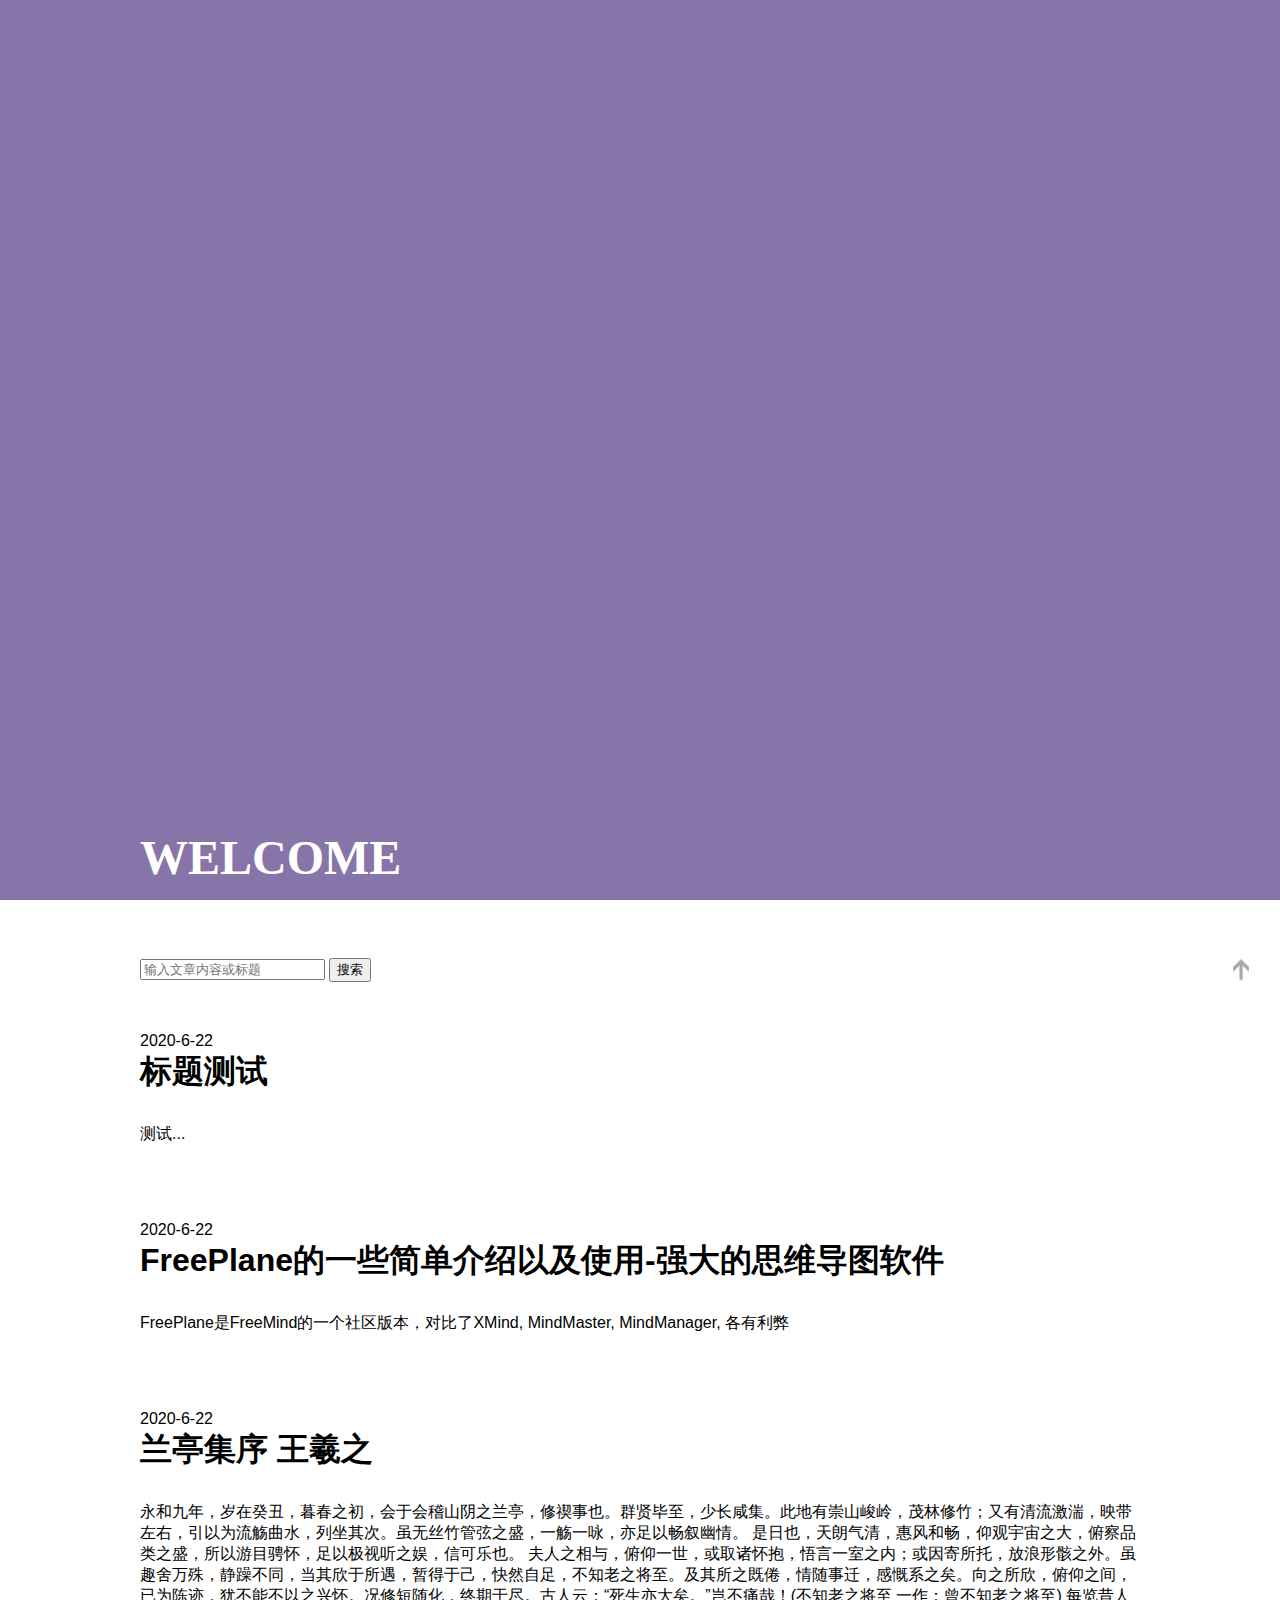
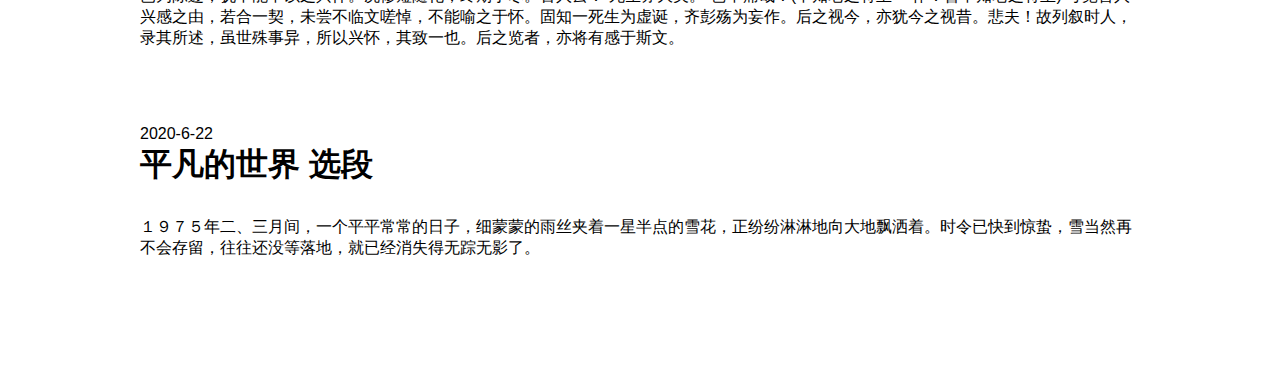
<file: index.html>
<!DOCTYPE html>
<html lang="en" xmlns:javascript="http://www.w3.org/1999/xhtml">
<head>
    <meta charset="UTF-8">
    <meta name="viewport" content="width=device-width, initial-scale=1.0">
    <title>Index</title>
    <link type="text/css" rel="stylesheet" href="./static/css/index.css"/>
</head>
<body>
<div id="header">
    <div>
        <h1>WELCOME</h1>
    </div>
</div>
<div id="app">
    <div id="content-header">
        <div id="search">
            <input id="searchInput" placeholder="输入文章内容或标题"/>
            <button id="searchButton">搜索</button>
        </div>
    </div>
    <div id="articles">
        <div id="loading">
            文章加载中...
        </div>
    </div>
    <!-- 回到顶部-->
    <a id="back-to-top-btn" href="javascript:;"><img alt="回到顶部" src="./static/images/icon/up_arrow.png"/></a>
</div>

<!--工具类-->
<script src="./static/js/lib/utils.js"></script>
<script src="./static/js/index.js">
</script>
<script>
</script>
</body>
</html>
</file>
<file: static/css/index.css>
/*回到顶部*/
#back-to-top-btn {
    position: fixed;
    bottom: -90px;
    right: 20px;
    width: 40px;
    height: 40px;
}

/*回到顶部下的图标*/
#back-to-top-btn img {
    /*居中技巧--开始*/
    top: 50%;
    position: relative;
    display: block;
    margin: 0 auto;
    transform: translateY(-50%);
    /*居中技巧--结束*/
    /*filter: drop-shadow(1px 0px 0rem rgb(0,0,0));*/
}


body {
    font-family: "微软雅黑", Roboto, Noto, Helvetica, Arial, sans-serif;
    padding: 0;
    min-height: 500px;
    margin: 0;
}

#header {
    position: relative;
    max-height: 100%;
    height: 100vh;
    /*background: #4d4260;*/
    background-color: darkgrey;
}



#header > div {
    width: 100%;
    position: absolute;
    bottom: 15px;
}

#header > div > h1 {
    color: white;
    font-size: 48px;
    margin: 0;
    font-weight: bolder;
    padding: 0 48px;
    font-family: "Microsoft YaHei"
}

#app, #header>div>h1{
    margin-left: auto;
    margin-right: auto;
    max-width: 1000px;
}


#app {
    padding: 48px;
    min-height: 500px;
    /*background: #333333;*/
}

#content-header {
    margin: 10px 0;
}


#loading {
    margin: 10px 0;
}

.article {
    /*border: 1px solid black;*/
    margin: 40px 0;
    padding: 10px 0;
}

.article > .title {
    margin-top: 0;
    font-weight: bold;
    margin-bottom: 30px;
}

.article > .title > a {
    color: black;
    border-bottom: 2px transparent;
    text-decoration: none;
    cursor: pointer;
    transition-duration: 200ms;
}

.article > .title > a:hover {
    border-bottom: 2px solid black;
}

/*------------白天主题-----*/
/*统一字体颜色*/
.article > .title > a, body {
    color: black;
}

/*标题下划线颜色*/
.article > .title > a:hover {
    border-bottom: 2px solid black;
}


/*header背景*/
#header {
    background-color: #8775a9;
}


/*内容背景*/

/*----夜间主题------------------*/
/*统一字体颜色*/
/*.article > .title > a, body {*/
/*    color: #bcbcbc;*/
/*}*/

/*.article > .title > a:hover {*/
/*    border-bottom: 2px solid #bcbcbc;*/
/*}*/

/*!*标题下划线颜色*!*/
/*!*header颜色*!*/
/*#header > h1 {*/
/*}*/

/*!*header背景*!*/
/*#header {*/
/*    background-color: #433a54;*/
/*}*/

/*#app {*/
/*    background-color: #2b2b2b;*/
/*}*/
</file>
